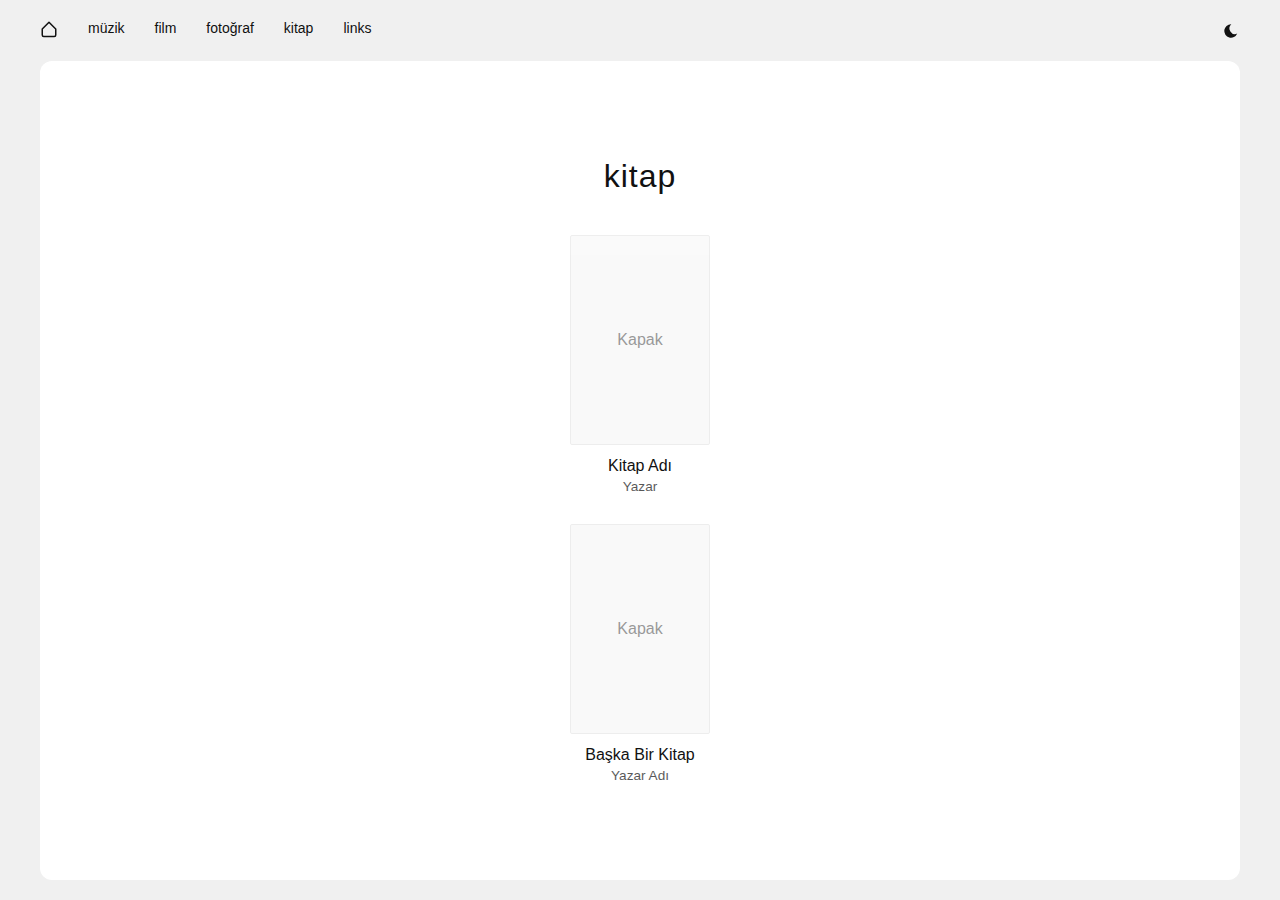
<file: books.html>
<!DOCTYPE html>
<html lang="tr" data-theme="dark">

<head>
    <meta charset="UTF-8">
    <meta name="viewport" content="width=device-width, initial-scale=1.0">
    <meta name="description" content="Kişisel kitap koleksiyonu ve okuma listesi">
    <meta name="keywords" content="kitap, okuma, kütüphane, öneri">
    <meta name="theme-color" content="#111111">

    <!-- Open Graph / Facebook -->
    <meta property="og:type" content="website">
    <meta property="og:url" content="https://filmph.github.io/books.html">
    <meta property="og:title" content="kitap - bookmarkss">
    <meta property="og:description" content="Kişisel kitap koleksiyonu ve okuma listesi">

    <!-- Twitter -->
    <meta property="twitter:card" content="summary_large_image">
    <meta property="twitter:url" content="https://filmph.github.io/books.html">
    <meta property="twitter:title" content="kitap - bookmarkss">
    <meta property="twitter:description" content="Kişisel kitap koleksiyonu ve okuma listesi">

    <title>kitap - bookmarkss</title>

    <link rel="stylesheet" href="assets/css/style.css">
</head>

<body>
    <nav role="navigation" aria-label="Ana navigasyon">
        <div class="nav-links">
            <a href="index.html" aria-label="Ana Sayfa" class="home-link">
                <svg xmlns="http://www.w3.org/2000/svg" width="18" height="18" viewBox="0 0 24 24" fill="none"
                    stroke="currentColor" stroke-width="2" stroke-linecap="round" stroke-linejoin="round">
                    <path d="M3 20v-8L12 3l9 9v8a2 2 0 0 1-2 2H5a2 2 0 0 1-2-2z"></path>
                </svg>
            </a>
            <a href="music.html">müzik</a>
            <a href="films.html">film</a>
            <a href="photo.html">fotoğraf</a>
            <a href="books.html" aria-current="page">kitap</a>
            <a href="links.html">links</a>
        </div>
        <button class="theme-toggle" aria-label="Karanlık modu aç/kapat">
            <svg viewBox="0 0 24 24">
                <path d="M12 3c.132 0 .263 0 .393 0a7.5 7.5 0 0 0 7.92 12.446a9 9 0 1 1 -8.313 -12.454z" />
            </svg>
        </button>
    </nav>

    <main>
        <div class="content visible">
            <div class="page-header">
                <h1>kitap</h1>
            </div>
            <div class="books-grid">
                <!-- Placeholder content -->
                <div class="book-item">
                    <div class="book-cover">
                        <span>Kapak</span>
                    </div>
                    <div class="book-info">
                        <h4 class="book-title">Kitap Adı</h4>
                        <p class="book-author">Yazar</p>
                    </div>
                </div>
                <div class="book-item">
                    <div class="book-cover">
                        <span>Kapak</span>
                    </div>
                    <div class="book-info">
                        <h4 class="book-title">Başka Bir Kitap</h4>
                        <p class="book-author">Yazar Adı</p>
                    </div>
                </div>
            </div>
        </div>
    </main>

    <script src="assets/js/script.js"></script>
</body>

</html>
</file>
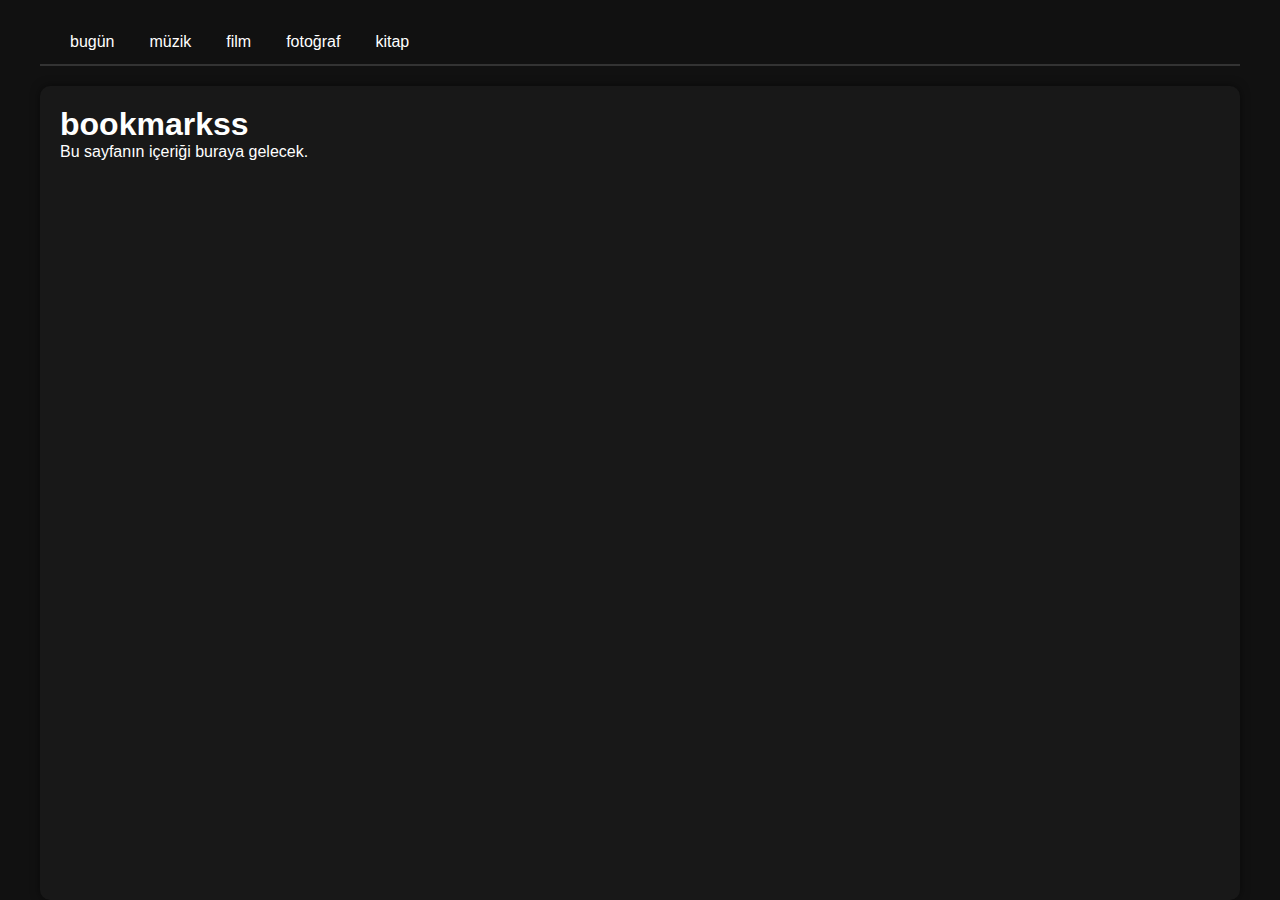
<file: film.html>
<!DOCTYPE html>
<html lang="tr">
<head>
    <meta charset="UTF-8">
    <meta name="viewport" content="width=device-width, initial-scale=1.0">
    <meta name="description" content="Kişisel müzik, film, fotoğraf, kitap ve link koleksiyonu">
    <meta name="keywords" content="bookmarks, müzik, film, fotoğraf, kitap, link">
    <meta name="theme-color" content="#111111">
    <meta name="apple-mobile-web-app-capable" content="yes">
    <meta name="mobile-web-app-capable" content="yes">
    <meta name="author" content="ri79">
    <meta name="robots" content="index, follow">
    
    <title>bookmarkss</title>
    
    <!-- Font Awesome CSS -->
    <link rel="stylesheet" href="https://cdnjs.cloudflare.com/ajax/libs/font-awesome/6.0.0/css/fontawesome.min.css">
    <link rel="stylesheet" href="https://cdnjs.cloudflare.com/ajax/libs/font-awesome/6.0.0/css/solid.min.css">
    
    <!-- PWA için gerekli dosyalar -->
    <link rel="manifest" href="/manifest.json">
    <link rel="icon" type="image/x-icon" href="/favicon.ico">
    <link rel="canonical" href="https://filmph.github.io" />
    <!-- Stil dosyası -->
    <link rel="stylesheet" href="/css/styles.css">
</head>
<body>
    <nav role="navigation" aria-label="Ana navigasyon">
        <div class="nav-links">
            <a href="/" aria-current="page">bugün</a>
            <a href="/muzik">müzik</a>
            <a href="/films">film</a>
            <a href="/fotograf">fotoğraf</a>
            <a href="/kitap">kitap</a>
        </div>
        <!-- Koyu mod açma/kapama butonu -->
        <button id="dark-mode-toggle" aria-label="Koyu Modu Aç/Kapat">
            <i class="fas fa-moon"></i>
        </button>
    </nav>

    <main class="homepage">
        <div class="loading">Yükleniyor...</div>
        <div class="content">
            <div id="homepage-text">
                Her gün <span id="changing-word"></span>
            </div>
        </div>
    </main>

    <script>
        // Service Worker kaydı
        if ('serviceWorker' in navigator) {
            window.addEventListener('load', () => {
                navigator.serviceWorker.register('/sw.js')
                    .then(registration => {
                        console.log('ServiceWorker başarıyla kaydedildi:', registration.scope);
                    })
                    .catch(error => {
                        console.error('ServiceWorker kayıt hatası:', error);
                    });
            });
        }

        // Ana uygulama kodu
        document.addEventListener('DOMContentLoaded', function() {
            const mainElement = document.querySelector('main');
            const contentDiv = document.querySelector('.content');
            const loadingDiv = document.querySelector('.loading');

            // İçeriği gösterme fonksiyonu
            const showContent = () => {
                requestAnimationFrame(() => {
                    loadingDiv.style.display = 'none';
                    contentDiv.classList.add('visible');
                });
            };

            // Sayfa yüklendiğinde içeriği göster
            if (document.readyState === 'complete') {
                showContent();
            } else {
                window.addEventListener('load', showContent);
            }

            if (window.location.pathname === '/' || window.location.pathname === '/index.html') {
                const words = [
                    {text: 'müzik', url: '/muzik'},
                    {text: 'film', url: '/film'},
                    {text: 'fotoğraf', url: '/fotograf'},
                    {text: 'kitap', url: '/kitap'}
                ];
                let currentIndex = 0;
                const changingWord = document.getElementById('changing-word');

                function updateWord() {
                    changingWord.innerHTML = `<a href="${words[currentIndex].url}">${words[currentIndex].text}</a>`;
                    currentIndex = (currentIndex + 1) % words.length;
                }

                updateWord(); // İlk kelimeyi göster
                setInterval(updateWord, 2000); // Periyodik güncelleme
            } else {
                mainElement.classList.remove('homepage');
                contentDiv.innerHTML = `
                    <h1>${document.title}</h1>
                    <p>Bu sayfanın içeriği buraya gelecek.</p>
                `;
            }

            // Koyu mod açma/kapama butonu
            const darkModeToggle = document.getElementById('dark-mode-toggle');
            darkModeToggle.addEventListener('click', () => {
                document.body.classList.toggle('dark-mode');
                // Koyu mod durumu yerel depolamaya kaydedilir
                localStorage.setItem('dark-mode', document.body.classList.contains('dark-mode'));
            });

            // Sayfa yüklendiğinde koyu mod durumunu kontrol et
            if (localStorage.getItem('dark-mode') === 'true') {
                document.body.classList.add('dark-mode');
            }
        });
    </script>
</body>
</html>
</file>
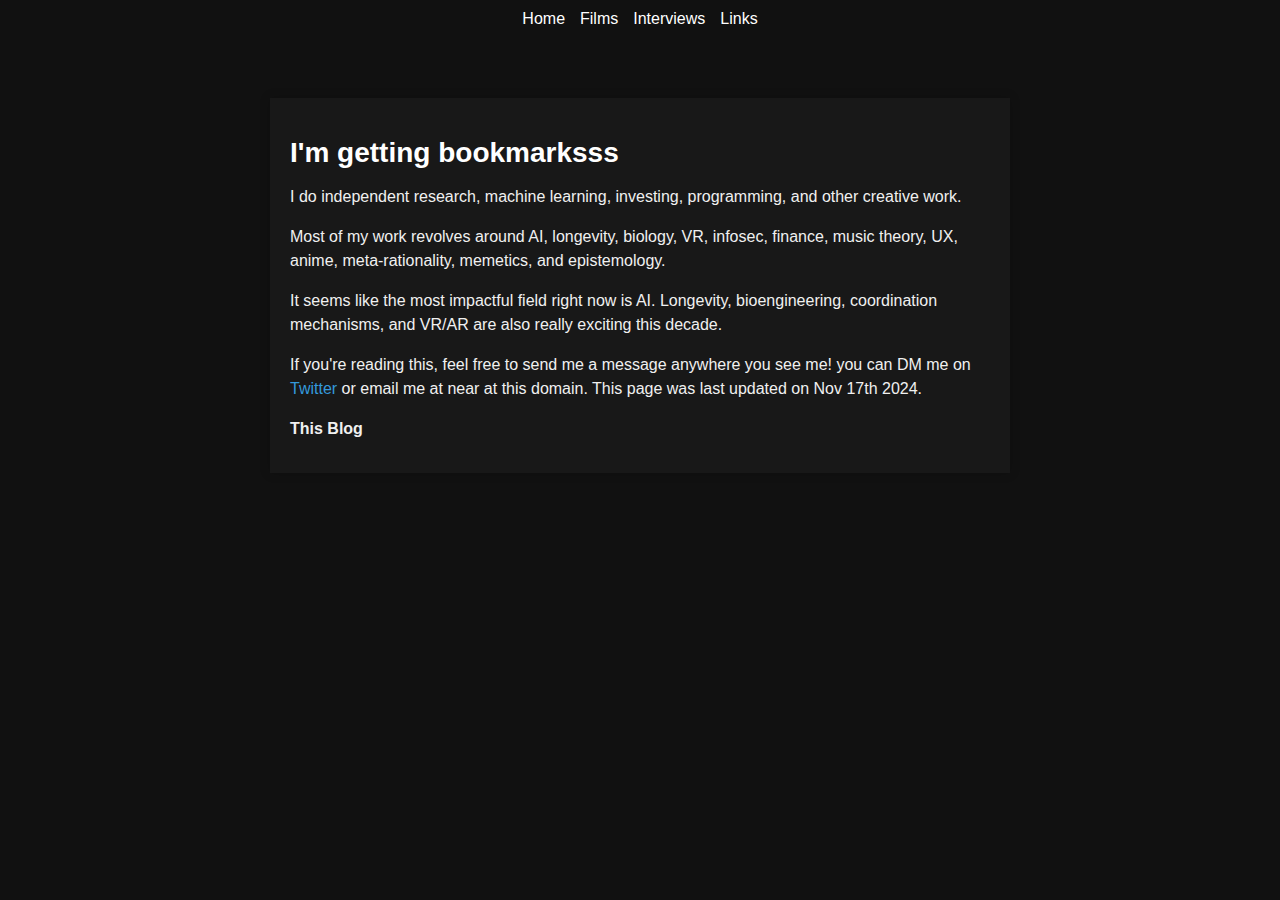
<file: interviews.html>
<!DOCTYPE html>
<html lang="en">
<head>
    <meta charset="UTF-8">
    <meta name="viewport" content="width=device-width, initial-scale=1.0">
    <title>near.blog</title>
    <style>
        body {
            background-color: #111111; /* Dark background */
            color: #ffffff; /* White text */
            font-family: -apple-system, BlinkMacSystemFont, 'Segoe UI', Roboto, Helvetica, Arial, sans-serif, 'Apple Color Emoji', 'Segoe UI Emoji', 'Segoe UI Symbol';
            margin: 0;
            padding: 0;
        }

        header {
            background-color: #111111; /* Dark header */
            padding: 10px 20px;
            display: flex;
            justify-content: center; /* Center the navigation links */
            align-items: center;
        }

        nav {
            display: flex;
            gap: 15px;
        }

        nav a {
            color: #ffffff;
            text-decoration: none;
            font-size: 16px; /* Increased font size */
        }

        nav a:hover {
            text-decoration: underline;
        }

        main {
            padding: 20px;
            max-width: 700px;
            margin: 60px auto; /* Adjusted top margin */
            background-color: #181818; /* Slightly lighter background for the content */
            box-shadow: 0 0 10px rgba(0, 0, 0, 0.2); /* Add a subtle shadow */
        }

        h1 {
            font-size: 28px;
            margin-bottom: 15px;
            font-weight: bold;
        }

        p {
            line-height: 1.5;
            margin-bottom: 12px;
            font-size: 16px;
            color: #f0f0f0;
        }

        a {
            color: #3498db; /* Link color */
            text-decoration: none;
        }

        a:hover {
            text-decoration: underline;
        }

        strong {
            font-weight: bold;
        }
    </style>
</head>
<body>
    <header>
        <nav>
            <a href="/index">Home</a>
            <a href="/films">Films</a>
            <a href="/interviews">Interviews</a>
            <a href="/links">Links</a>
        </nav>
    </header>
    <main>
        <h1> I'm getting bookmarksss</h1>
        <p>I do independent research, machine learning, investing, programming, and other creative work.</p>
        <p>Most of my work revolves around AI, longevity, biology, VR, infosec, finance, music theory, UX, anime, meta-rationality, memetics, and epistemology.</p>
        <p>It seems like the most impactful field right now is AI. Longevity, bioengineering, coordination mechanisms, and VR/AR are also really exciting this decade.</p>
        <p>If you're reading this, feel free to send me a message anywhere you see me! you can DM me on <a href="https://twitter.com">Twitter</a> or email me at near at this domain. This page was last updated on Nov 17th 2024.</p>
        <p><strong>This Blog</strong></p>
    </main>
</body>
</html>
</file>
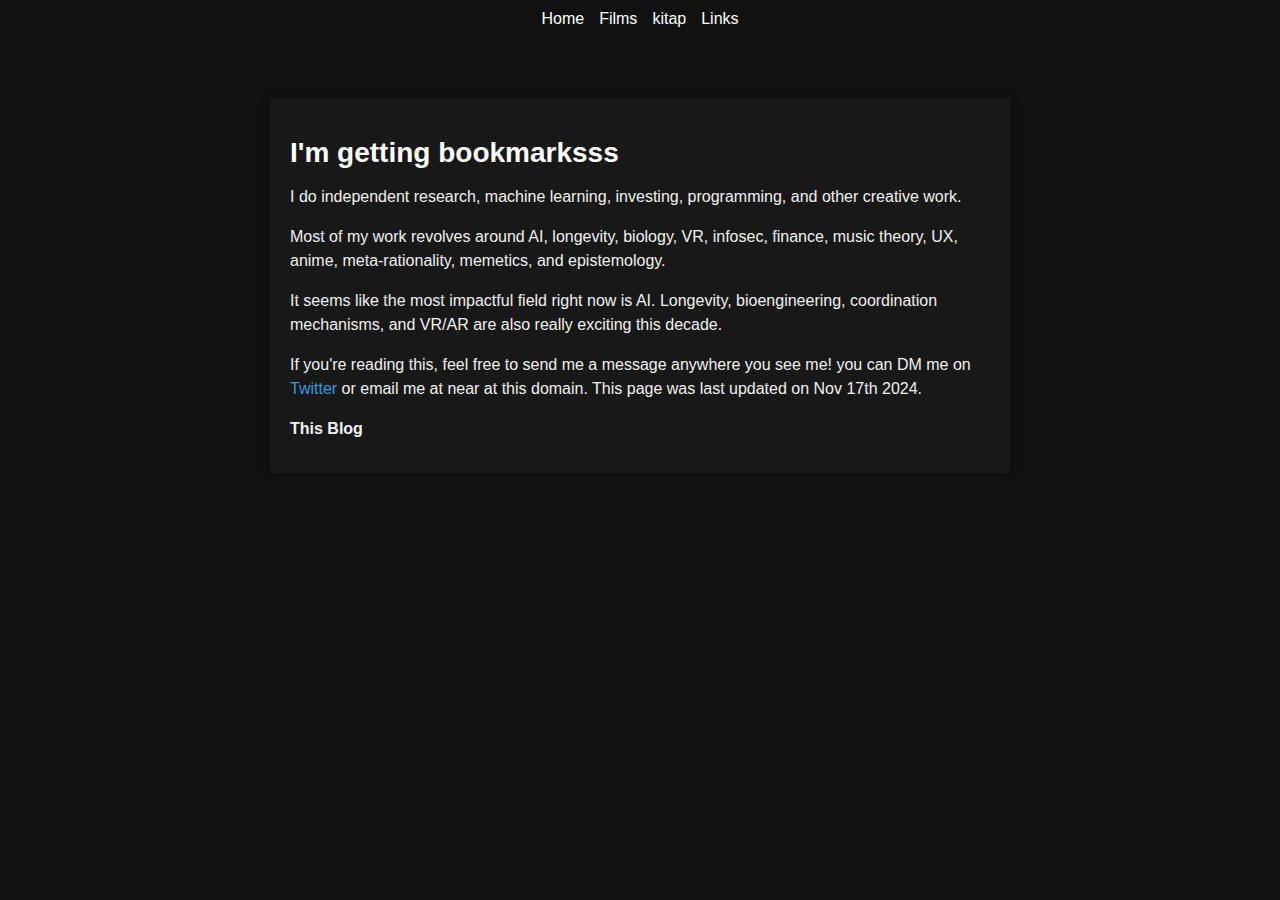
<file: kitap.html>
<!DOCTYPE html>
<html lang="en">
<head>
    <meta charset="UTF-8">
    <meta name="viewport" content="width=device-width, initial-scale=1.0">
    <title>near.blog</title>
    <style>
        body {
            background-color: #111111; /* Dark background */
            color: #ffffff; /* White text */
            font-family: -apple-system, BlinkMacSystemFont, 'Segoe UI', Roboto, Helvetica, Arial, sans-serif, 'Apple Color Emoji', 'Segoe UI Emoji', 'Segoe UI Symbol';
            margin: 0;
            padding: 0;
        }

        header {
            background-color: #111111; /* Dark header */
            padding: 10px 20px;
            display: flex;
            justify-content: center; /* Center the navigation links */
            align-items: center;
        }

        nav {
            display: flex;
            gap: 15px;
        }

        nav a {
            color: #ffffff;
            text-decoration: none;
            font-size: 16px; /* Increased font size */
        }

        nav a:hover {
            text-decoration: underline;
        }

        main {
            padding: 20px;
            max-width: 700px;
            margin: 60px auto; /* Adjusted top margin */
            background-color: #181818; /* Slightly lighter background for the content */
            box-shadow: 0 0 10px rgba(0, 0, 0, 0.2); /* Add a subtle shadow */
        }

        h1 {
            font-size: 28px;
            margin-bottom: 15px;
            font-weight: bold;
        }

        p {
            line-height: 1.5;
            margin-bottom: 12px;
            font-size: 16px;
            color: #f0f0f0;
        }

        a {
            color: #3498db; /* Link color */
            text-decoration: none;
        }

        a:hover {
            text-decoration: underline;
        }

        strong {
            font-weight: bold;
        }
    </style>
</head>
<body>
    <header>
        <nav>
            <a href="/index">Home</a>
            <a href="/films">Films</a>
            <a href="/kitap">kitap</a>
            <a href="/links">Links</a>
        </nav>
    </header>
    <main>
        <h1> I'm getting bookmarksss</h1>
        <p>I do independent research, machine learning, investing, programming, and other creative work.</p>
        <p>Most of my work revolves around AI, longevity, biology, VR, infosec, finance, music theory, UX, anime, meta-rationality, memetics, and epistemology.</p>
        <p>It seems like the most impactful field right now is AI. Longevity, bioengineering, coordination mechanisms, and VR/AR are also really exciting this decade.</p>
        <p>If you're reading this, feel free to send me a message anywhere you see me! you can DM me on <a href="https://twitter.com">Twitter</a> or email me at near at this domain. This page was last updated on Nov 17th 2024.</p>
        <p><strong>This Blog</strong></p>
    </main>
</body>
</html>
</file>
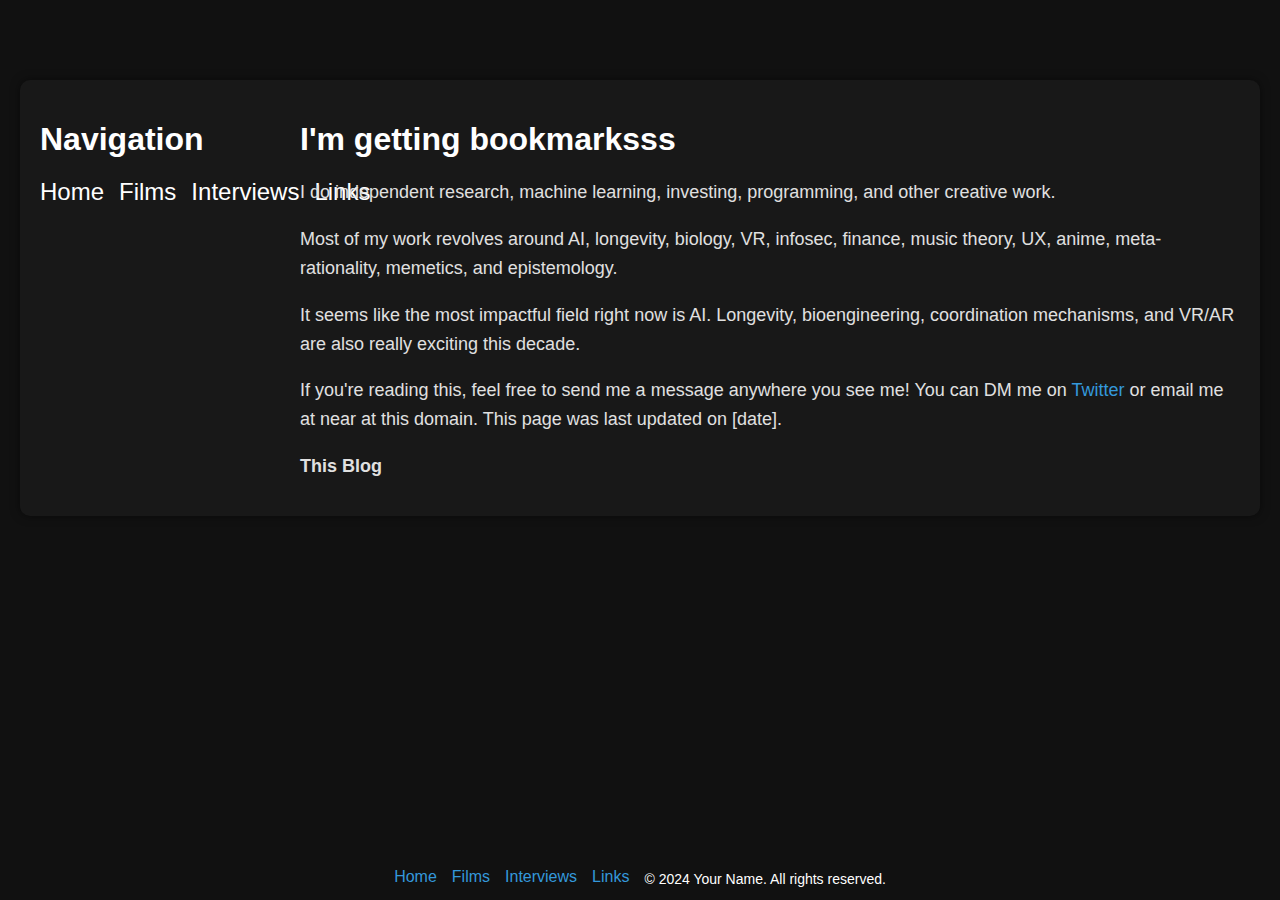
<file: links.html>
<!DOCTYPE html>
<html lang="en">
<head>
    <meta charset="UTF-8">
    <meta name="viewport" content="width=device-width, initial-scale=1.0">
    <title>bookmarkss</title>
    <style>
        body {
            background-color: #111111; /* Dark background */
            color: #ffffff; /* White text */
            font-family: -apple-system, BlinkMacSystemFont, 'Segoe UI', Roboto, Helvetica, Arial, sans-serif, 'Apple Color Emoji', 'Segoe UI Emoji', 'Segoe UI Symbol';
            margin: 0;
            padding: 0;
        }

        header {
            background-color: #111111; /* Dark header */
            padding: 10px 20px;
            display: none; /* Hide the header */
        }

        nav {
            display: flex;
            gap: 15px;
        }

        nav a {
            color: #ffffff;
            text-decoration: none;
            font-size: 24px; /* Increased font size */
        }

        nav a:hover {
            text-decoration: underline;
        }

        main {
            display: flex;
            padding: 20px;
            max-width: 1200px;
            margin: 80px auto; /* Adjusted top margin */
            background-color: #181818; /* Slightly lighter background for the content */
            box-shadow: 0 0 10px rgba(0, 0, 0, 0.5); /* Add a more prominent shadow */
            border-radius: 10px; /* Rounded corners */
        }

        .sidebar {
            width: 20%;
            padding-right: 20px;
        }

        .content {
            width: 80%;
        }

        h1 {
            font-size: 32px;
            margin-bottom: 20px;
            font-weight: bold;
        }

        p {
            line-height: 1.6;
            margin-bottom: 15px;
            font-size: 18px;
            color: #e0e0e0;
        }

        a {
            color: #3498db; /* Link color */
            text-decoration: none;
        }

        a:hover {
            text-decoration: underline;
        }

        strong {
            font-weight: bold;
        }

        footer {
            background-color: #111111;
            text-align: center;
            padding: 10px 0;
            position: fixed;
            width: 100%;
            bottom: 0;
            display: flex;
            justify-content: center;
            gap: 15px;
        }

        footer p {
            margin: 0;
            color: #ffffff;
            font-size: 14px;
        }
    </style>
</head>
<body>
    <main>
        <div class="sidebar">
            <h1>Navigation</h1>
            <nav>
                <a href="/index">Home</a>
                <a href="/films">Films</a>
                <a href="/interviews">Interviews</a>
                <a href="/links">Links</a>
            </nav>
        </div>
        <div class="content">
            <h1>I'm getting bookmarksss</h1>
            <p>I do independent research, machine learning, investing, programming, and other creative work.</p>
            <p>Most of my work revolves around AI, longevity, biology, VR, infosec, finance, music theory, UX, anime, meta-rationality, memetics, and epistemology.</p>
            <p>It seems like the most impactful field right now is AI. Longevity, bioengineering, coordination mechanisms, and VR/AR are also really exciting this decade.</p>
            <p>If you're reading this, feel free to send me a message anywhere you see me! You can DM me on <a href="https://twitter.com">Twitter</a> or email me at near at this domain. This page was last updated on [date].</p>
            <p><strong>This Blog</strong></p>
        </div>
    </main>
    <footer>
        <a href="/index">Home</a>
        <a href="/films">Films</a>
        <a href="/interviews">Interviews</a>
        <a href="/links">Links</a>
        <p>&copy; 2024 Your Name. All rights reserved.</p>
    </footer>
</body>
</html>
</file>
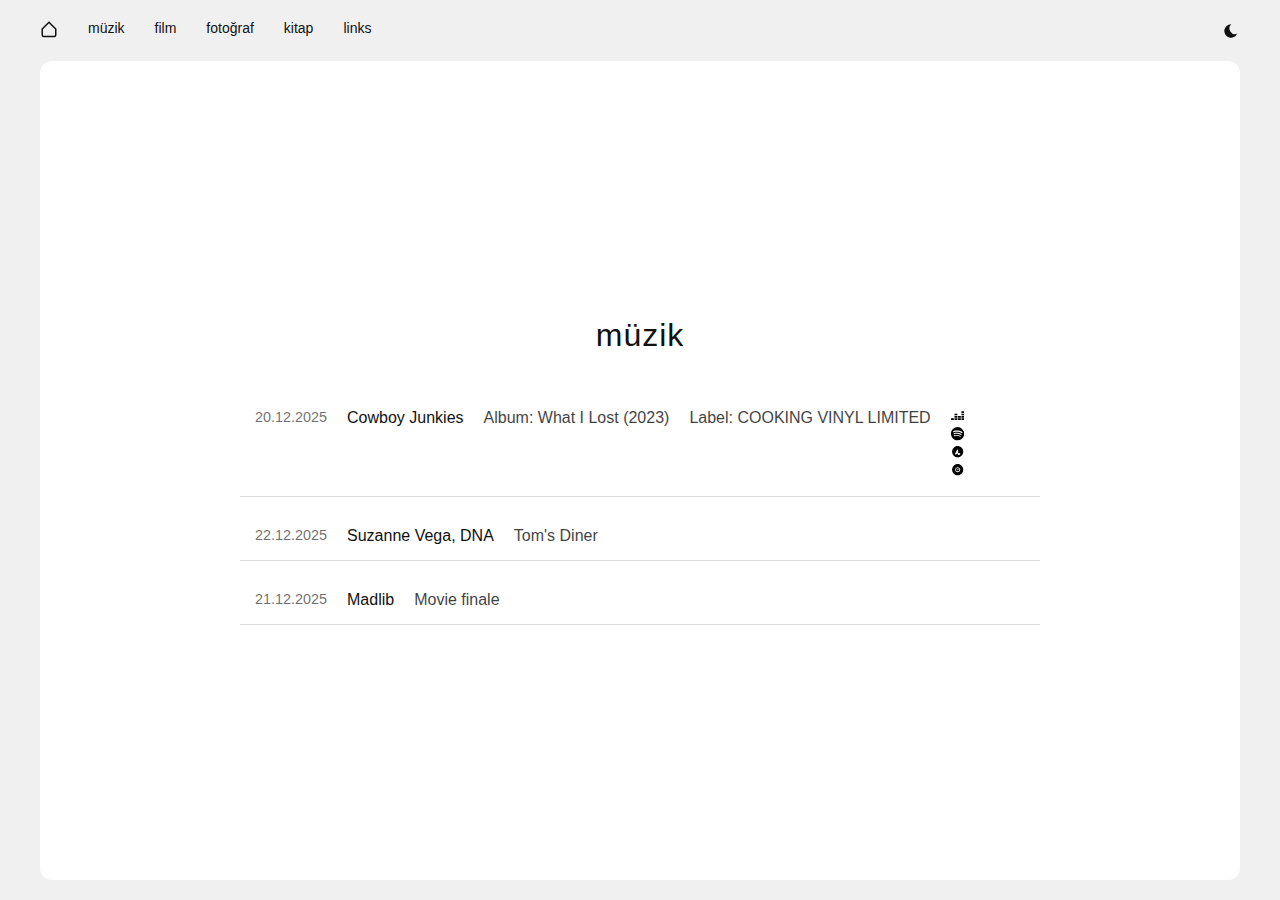
<file: music.html>
<!DOCTYPE html>
<html lang="tr" data-theme="dark">

<head>
    <meta charset="UTF-8">
    <meta name="viewport" content="width=device-width, initial-scale=1.0">
    <meta name="description" content="Kişisel müzik koleksiyonu">
    <meta name="keywords" content="müzik, playlist, albüm, öneri">
    <meta name="theme-color" content="#111111">

    <!-- Open Graph / Facebook -->
    <meta property="og:type" content="website">
    <meta property="og:url" content="https://filmph.github.io/music.html">
    <meta property="og:title" content="müzik - bookmarkss">
    <meta property="og:description" content="Kişisel müzik koleksiyonu">

    <!-- Twitter -->
    <meta property="twitter:card" content="summary_large_image">
    <meta property="twitter:url" content="https://filmph.github.io/music.html">
    <meta property="twitter:title" content="müzik - bookmarkss">
    <meta property="twitter:description" content="Kişisel müzik koleksiyonu">

    <title>müzik - bookmarkss</title>

    <link rel="stylesheet" href="assets/css/style.css">
</head>

<body>
    <nav role="navigation" aria-label="Ana navigasyon">
        <div class="nav-links">
            <a href="index.html" aria-label="Ana Sayfa" class="home-link">
                <svg xmlns="http://www.w3.org/2000/svg" width="18" height="18" viewBox="0 0 24 24" fill="none"
                    stroke="currentColor" stroke-width="2" stroke-linecap="round" stroke-linejoin="round">
                    <path d="M3 20v-8L12 3l9 9v8a2 2 0 0 1-2 2H5a2 2 0 0 1-2-2z"></path>
                </svg>
            </a>
            <a href="music.html" aria-current="page">müzik</a>
            <a href="films.html">film</a>
            <a href="photo.html">fotoğraf</a>
            <a href="books.html">kitap</a>
            <a href="links.html">links</a>
        </div>
        <button class="theme-toggle" aria-label="Karanlık modu aç/kapat">
            <svg viewBox="0 0 24 24">
                <path d="M12 3c.132 0 .263 0 .393 0a7.5 7.5 0 0 0 7.92 12.446a9 9 0 1 1 -8.313 -12.454z" />
            </svg>
        </button>
    </nav>

    <main>
        <div class="content visible">
            <div class="page-header">
                <h1>müzik</h1>
            </div>
            <div class="collection-list">
                <div class="collection-item">
                    <span class="date">20.12.2025</span>
                    <span class="main-info">Cowboy Junkies</span>
                    <span class="sub-info">Album: What I Lost (2023)</span>
                    <span class="sub-info">Label: COOKING VINYL LIMITED</span>
                    <div class="links">
                        <a href="https://www.deezer.com/search/Cowboy%20Junkies%20What%20I%20Lost" target="_blank"
                            aria-label="Deezer">
                            <svg viewBox="0 0 24 24" xmlns="http://www.w3.org/2000/svg">
                                <path
                                    d="M18.81 4.16v3.03H24V4.16h-5.19zM6.27 8.38v3.027h5.189V8.38h-5.19zm12.54 0v3.027H24V8.38h-5.19zM6.27 12.594v3.027h5.189v-3.027h-5.19zm6.271 0v3.027h5.19v-3.027h-5.19zm6.27 0v3.027H24v-3.027h-5.19zM0 16.81v3.029h5.19v-3.03H0zm6.27 0v3.029h5.189v-3.029h-5.189zm6.271 0v3.029h5.19v-3.029h-5.19zm6.27 0v3.029H24v-3.029h-5.19z" />
                            </svg>
                        </a>
                        <a href="https://open.spotify.com/search/Cowboy%20Junkies%20What%20I%20Lost" target="_blank"
                            aria-label="Spotify">
                            <svg viewBox="0 0 24 24" xmlns="http://www.w3.org/2000/svg">
                                <path
                                    d="M12 0C5.4 0 0 5.4 0 12s5.4 12 12 12 12-5.4 12-12S16.6 0 12 0zm5.521 17.34c-.24.359-.66.48-1.021.24-2.82-1.74-6.36-2.101-10.561-1.141-.418.122-.779-.179-.899-.539-.12-.421.18-.78.54-.9 4.56-1.021 8.52-.6 11.64 1.32.42.18.479.659.301 1.02zm1.44-3.3c-.301.42-.841.6-1.262.3-3.239-1.98-8.159-2.58-11.939-1.38-.479.12-1.02-.12-1.14-.6-.12-.48.12-1.021.6-1.141C9.6 9.9 15 10.561 18.72 12.84c.361.181.54.78.241 1.2zm.12-3.36C15.24 8.4 8.82 8.16 5.16 9.301c-.6.179-1.2-.181-1.38-.721-.18-.601.18-1.2.72-1.381 4.26-1.26 11.28-1.02 15.721 1.621.539.3.719 1.02.419 1.56-.299.421-1.02.599-1.559.3z" />
                            </svg>
                        </a>
                        <a href="https://music.apple.com/us/album/what-i-lost/1677322997?i=1677323000" target="_blank"
                            aria-label="Apple Music">
                            <svg viewBox="0 0 24 24" xmlns="http://www.w3.org/2000/svg">
                                <path
                                    d="M12 2C6.48 2 2 6.48 2 12s4.48 10 10 10 10-4.48 10-10S17.52 2 12 2zm3.89 15.54c-.58.33-1.05.47-1.57.47-1.35 0-2.39-1.04-2.39-2.39 0-.08.01-.16.03-.23l.11-.53L8.9 16.99c-.11.04-.23.06-.35.06-.61 0-1.1-.49-1.1-1.1 0-.17.04-.33.11-.48l3.15-6.66c.16-.34.5-.56.88-.56.23 0 .44.08.62.21l.12.09c.31.23.51.6.51 1.01v4.86c.35-.12.7-.18 1.06-.18 1.01 0 1.94.41 2.61 1.07.13.13.2.3.2.49 0 .39-.31.7-.7.7-.16 0-.31-.05-.43-.13z" />
                            </svg>
                        </a>
                        <a href="https://music.youtube.com/search?q=Cowboy+Junkies+What+I+Lost" target="_blank"
                            aria-label="YouTube Music">
                            <svg viewBox="0 0 24 24" xmlns="http://www.w3.org/2000/svg">
                                <path
                                    d="M12 2C6.48 2 2 6.48 2 12s4.48 10 10 10 10-4.48 10-10S17.52 2 12 2zm0 14.5c-2.49 0-4.5-2.01-4.5-4.5S9.51 7.5 12 7.5s4.5 2.01 4.5 4.5-2.01 4.5-4.5 4.5zm0-7.5c-1.66 0-3 1.34-3 3s1.34 3 3 3 3-1.34 3-3-1.34-3-3-3zm-.5 4.5v-3l2.5 1.5-2.5 1.5z" />
                            </svg>
                        </a>
                    </div>
                </div>
                <!-- Placeholder content -->
                <div class="collection-item">
                    <span class="date">22.12.2025</span>
                    <span class="main-info">Suzanne Vega, DNA </span>
                    <span class="sub-info">Tom's Diner</span>
                </div>
                <div class="collection-item">
                    <span class="date">21.12.2025</span>
                    <span class="main-info">Madlib</span>
                    <span class="sub-info">Movie finale</span>
                </div>
            </div>
        </div>
    </main>

    <script src="assets/js/script.js"></script>
</body>

</html>
</file>
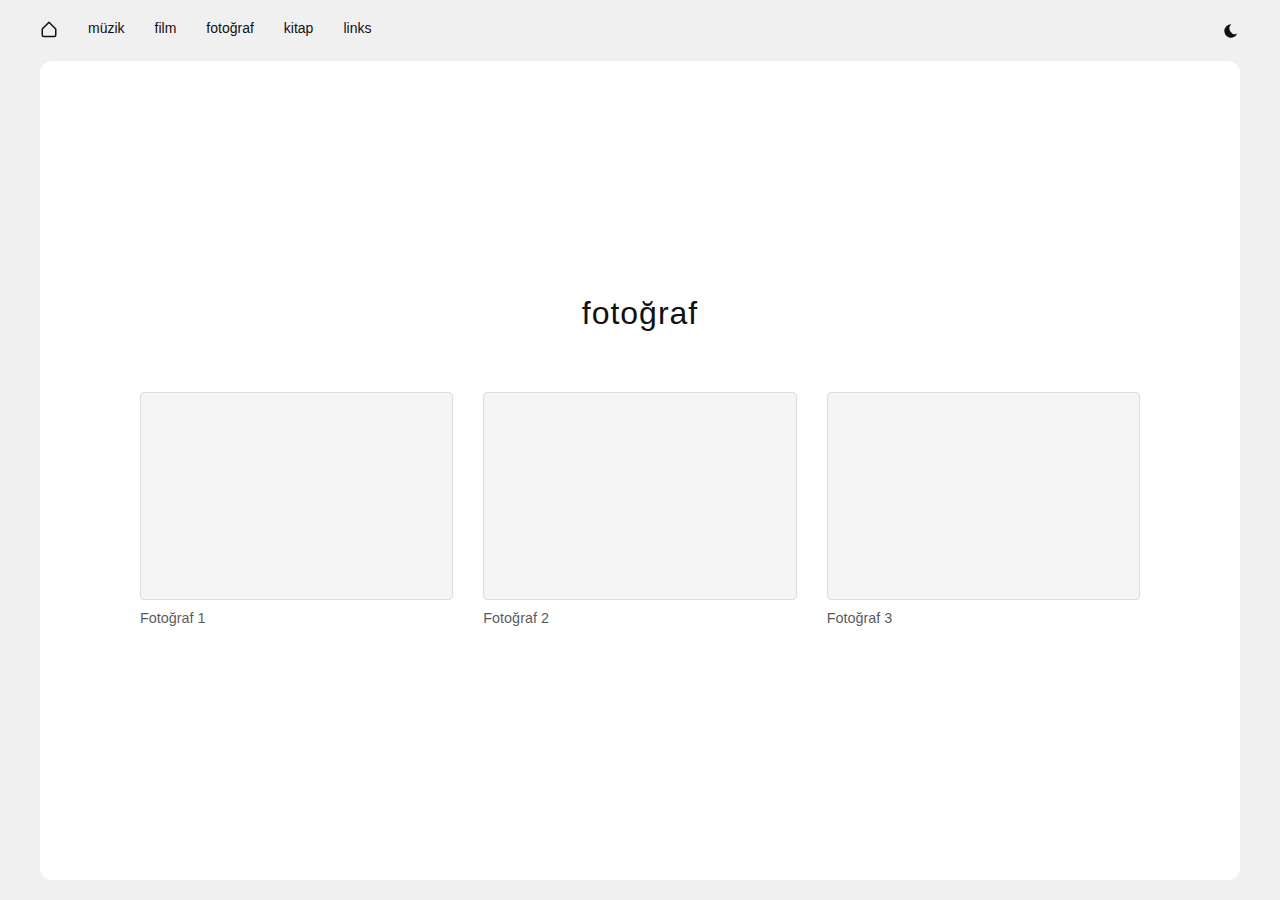
<file: photo.html>
<!DOCTYPE html>
<html lang="tr" data-theme="dark">

<head>
    <meta charset="UTF-8">
    <meta name="viewport" content="width=device-width, initial-scale=1.0">
    <meta name="description" content="Kişisel fotoğraf koleksiyonu">
    <meta name="keywords" content="fotoğraf, galeri, portfolio, analog">
    <meta name="theme-color" content="#111111">

    <!-- Open Graph / Facebook -->
    <meta property="og:type" content="website">
    <meta property="og:url" content="https://filmph.github.io/photo.html">
    <meta property="og:title" content="fotoğraf - bookmarkss">
    <meta property="og:description" content="Kişisel fotoğraf koleksiyonu">

    <!-- Twitter -->
    <meta property="twitter:card" content="summary_large_image">
    <meta property="twitter:url" content="https://filmph.github.io/photo.html">
    <meta property="twitter:title" content="fotoğraf - bookmarkss">
    <meta property="twitter:description" content="Kişisel fotoğraf koleksiyonu">

    <title>fotoğraf - bookmarkss</title>

    <link rel="stylesheet" href="assets/css/style.css">
</head>

<body>
    <nav role="navigation" aria-label="Ana navigasyon">
        <div class="nav-links">
            <a href="index.html" aria-label="Ana Sayfa" class="home-link">
                <svg xmlns="http://www.w3.org/2000/svg" width="18" height="18" viewBox="0 0 24 24" fill="none"
                    stroke="currentColor" stroke-width="2" stroke-linecap="round" stroke-linejoin="round">
                    <path d="M3 20v-8L12 3l9 9v8a2 2 0 0 1-2 2H5a2 2 0 0 1-2-2z"></path>
                </svg>
            </a>
            <a href="music.html">müzik</a>
            <a href="films.html">film</a>
            <a href="photo.html" aria-current="page">fotoğraf</a>
            <a href="books.html">kitap</a>
            <a href="links.html">links</a>
        </div>
        <button class="theme-toggle" aria-label="Karanlık modu aç/kapat">
            <svg viewBox="0 0 24 24">
                <path d="M12 3c.132 0 .263 0 .393 0a7.5 7.5 0 0 0 7.92 12.446a9 9 0 1 1 -8.313 -12.454z" />
            </svg>
        </button>
    </nav>

    <main>
        <div class="content visible">
            <div class="page-header">
                <h1>fotoğraf</h1>
            </div>
            <div class="photo-grid">
                <!-- Placeholder content -->
                <div class="photo-item">
                    <div class="photo-placeholder"></div>
                    <span class="caption">Fotoğraf 1</span>
                </div>
                <div class="photo-item">
                    <div class="photo-placeholder"></div>
                    <span class="caption">Fotoğraf 2</span>
                </div>
                <div class="photo-item">
                    <div class="photo-placeholder"></div>
                    <span class="caption">Fotoğraf 3</span>
                </div>
            </div>
        </div>
    </main>

    <script src="assets/js/script.js"></script>
</body>

</html>
</file>
<file: assets/css/style.css>
:root {
    --background-color: #050505;
    --card-bg: #111111;
    --text-color: #ffffff;
    --border-color: #333;
    --nav-hover-bg: transparent;
    --text-secondary: #cccccc;
}

[data-theme="light"] {
    --background-color: #f0f0f0;
    --card-bg: #ffffff;
    --text-color: #111111;
    --border-color: #ddd;
    --nav-hover-bg: #f5f5f5;
    --text-secondary: #333;
}

* {
    margin: 0;
    padding: 0;
    box-sizing: border-box;
}

body {
    background-color: var(--background-color);
    color: var(--text-color);
    font-family: -apple-system, BlinkMacSystemFont, 'Segoe UI', Roboto, Arial, sans-serif;
    min-height: 100vh;
    display: flex;
    flex-direction: column;
    align-items: center;
    transition: background-color 0.3s ease, color 0.3s ease;
    padding: 0 20px 20px 20px;
}

nav {
    display: flex;
    padding: 20px 0;
    width: 100%;
    max-width: 1200px;
    justify-content: space-between;
    align-items: center;
    transition: border-color 0.3s ease;
}

.nav-links {
    display: flex;
    gap: 30px;
}

nav a {
    color: var(--text-color);
    text-decoration: none;
    font-size: 14px;
    text-transform: lowercase;
    transition: opacity 0.3s ease, color 0.3s ease;
    font-weight: 500;
}

nav a:hover {
    opacity: 0.7;
}

.theme-toggle {
    cursor: pointer;
    background: none;
    border: none;
    color: var(--text-color);
    padding: 0;
    display: flex;
    align-items: center;
    transition: color 0.3s ease;
}

.theme-toggle svg {
    width: 18px;
    height: 18px;
    fill: currentColor;
}

main {
    display: flex;
    flex-direction: column;
    width: 100%;
    max-width: 1200px;
    margin: 0 auto;
    flex-grow: 1;
    align-items: center;
    justify-content: center;
    background-color: var(--card-bg);
    border-radius: 12px;
    padding: 40px;
    position: relative;
    overflow: hidden;
}

#homepage-text {
    font-size: 4em;
    white-space: nowrap;
    font-weight: 400;
    letter-spacing: -1px;
}

#changing-word {
    color: var(--text-color);
    display: inline-block;
    transition: opacity 0.3s ease;
}

#changing-word.fade {
    opacity: 0;
}

.content {
    opacity: 0;
    transition: opacity 0.5s ease-in;
    width: 100%;
    display: flex;
    flex-direction: column;
    align-items: center;
}

.content.visible {
    opacity: 1;
}

.loading {
    position: absolute;
    top: 50%;
    left: 50%;
    transform: translate(-50%, -50%);
    font-size: 1.2em;
    color: var(--text-secondary);
}

@media (max-width: 768px) {
    body {
        padding: 0 10px 10px 10px;
    }

    #homepage-text {
        font-size: 2.5em;
    }

    nav {
        padding: 15px 5px;
    }

    .nav-links {
        gap: 20px;
    }

    main {
        padding: 20px;
    }
}

/* Homepage Sections */
.homepage-sections {
    width: 100%;
    max-width: 900px;
    margin-top: 80px;
    display: flex;
    flex-direction: column;
    gap: 60px;
}

.homepage-section {
    width: 100%;
}

.section-header {
    font-size: 1.5em;
    font-weight: 400;
    margin-bottom: 25px;
    border-bottom: 1px solid var(--border-color);
    padding-bottom: 15px;
}

.section-header a {
    color: var(--text-color);
    text-decoration: none;
    transition: opacity 0.3s ease;
}

.section-header a:hover {
    opacity: 0.7;
}

.about-text {
    line-height: 1.6;
    opacity: 0.9;
}

.about-text p {
    margin-bottom: 15px;
}

@media (max-width: 768px) {
    .homepage-sections {
        margin-top: 60px;
        gap: 40px;
    }

    .section-header {
        font-size: 1.3em;
        margin-bottom: 20px;
    }
}

/* Page Content Styles */
.page-header {
    margin-bottom: 40px;
    text-align: center;
}

.page-header h1 {
    font-weight: 400;
    font-size: 2em;
    letter-spacing: 1px;
}

.collection-list {
    width: 100%;
    max-width: 800px;
    display: flex;
    flex-direction: column;
    gap: 15px;
}

.collection-item {
    display: flex;
    gap: 20px;
    padding: 15px;
    border-bottom: 1px solid var(--border-color);
    transition: background-color 0.2s ease;
}

.collection-item:hover {
    background-color: var(--nav-hover-bg);
}

.collection-item .date {
    opacity: 0.6;
    font-size: 0.9em;
    min-width: 50px;
}

.collection-item .main-info {
    font-weight: 500;
}

.collection-item .sub-info {
    opacity: 0.8;
}

/* Photo Grid Styles */
.photo-grid {
    width: 100%;
    max-width: 1000px;
    display: grid;
    grid-template-columns: repeat(auto-fill, minmax(250px, 1fr));
    gap: 30px;
    padding: 20px 0;
}

.photo-item {
    display: flex;
    flex-direction: column;
    gap: 10px;
}

.photo-placeholder {
    width: 100%;
    aspect-ratio: 3/2;
    background-color: var(--nav-hover-bg);
    border: 1px solid var(--border-color);
    border-radius: 4px;
    transition: opacity 0.3s ease;
}

.photo-item:hover .photo-placeholder {
    opacity: 0.8;
}

.photo-item .caption {
    font-size: 0.9em;
    opacity: 0.7;
}

/* Today Page Styles */
.today-container {
    width: 100%;
    max-width: 800px;
    display: flex;
    flex-direction: column;
    gap: 60px;
    padding-bottom: 60px;
}

.today-section {
    display: flex;
    flex-direction: column;
    gap: 20px;
}

.section-title {
    font-size: 1.2em;
    font-weight: 400;
    opacity: 0.8;
    border-bottom: 1px solid var(--border-color);
    padding-bottom: 10px;
    margin-bottom: 10px;
}

/* Media Card (Song & Film) */
.media-card {
    display: flex;
    gap: 25px;
    align-items: flex-start;
}

.media-image {
    width: 150px;
    height: 150px;
    flex-shrink: 0;
    background-color: var(--nav-hover-bg);
    border: 1px solid var(--border-color);
    display: flex;
    align-items: center;
    justify-content: center;
    color: var(--text-secondary);
    font-size: 0.8em;
    opacity: 0.5;
    border-radius: 4px;
    overflow: hidden;
}

.media-image img {
    width: 100%;
    height: 100%;
    object-fit: cover;
}

.media-info {
    display: flex;
    flex-direction: column;
    gap: 8px;
    padding-top: 5px;
}

.media-title {
    font-size: 1.4em;
    font-weight: 500;
}

.media-artist,
.media-meta {
    font-size: 1em;
    opacity: 0.8;
}

.media-note {
    margin-top: 10px;
    font-size: 0.95em;
    opacity: 0.7;
    line-height: 1.5;
    font-style: italic;
}

/* Photo of the Day */
.photo-card {
    display: flex;
    flex-direction: column;
    gap: 15px;
}

.photo-frame {
    width: 100%;
    aspect-ratio: 16/9;
    background-color: var(--nav-hover-bg);
    border: 1px solid var(--border-color);
    display: flex;
    align-items: center;
    justify-content: center;
    color: var(--text-secondary);
    opacity: 0.5;
    border-radius: 4px;
    overflow: hidden;
}

.photo-frame img {
    width: 100%;
    height: 100%;
    object-fit: cover;
}

.photo-caption {
    font-size: 0.95em;
    opacity: 0.7;
    text-align: center;
}

/* Books Grid */
.books-grid {
    display: grid;
    grid-template-columns: repeat(auto-fill, minmax(140px, 1fr));
    gap: 30px;
}

.book-item {
    display: flex;
    flex-direction: column;
    gap: 12px;
}

.book-cover {
    width: 100%;
    aspect-ratio: 2/3;
    background-color: var(--nav-hover-bg);
    border: 1px solid var(--border-color);
    display: flex;
    align-items: center;
    justify-content: center;
    color: var(--text-secondary);
    opacity: 0.5;
    border-radius: 2px;
    overflow: hidden;
}

.book-cover img {
    width: 100%;
    height: 100%;
    object-fit: cover;
}

.book-info {
    text-align: center;
}

.book-title {
    font-size: 1em;
    font-weight: 500;
    margin-bottom: 4px;
}

.book-author {
    font-size: 0.85em;
    opacity: 0.7;
}

@media (max-width: 600px) {
    .media-card {
        flex-direction: column;
        gap: 15px;
    }

    .media-image {
        width: 100%;
        height: auto;
        aspect-ratio: 1;
        max-width: 200px;
    }
}

/* Film Collection */
.film-collection {
    width: 100%;
    max-width: 1200px;
    display: grid;
    grid-template-columns: repeat(auto-fill, minmax(220px, 1fr));
    gap: 40px;
    padding: 20px 0;
}

.film-card {
    background-color: var(--card-bg);
    border-radius: 8px;
    overflow: hidden;
    transition: transform 0.2s ease, box-shadow 0.2s ease;
    display: flex;
    flex-direction: column;
}

.film-card:hover {
    transform: translateY(-5px);
    box-shadow: 0 10px 20px rgba(0, 0, 0, 0.2);
}

.poster-wrap {
    position: relative;
    width: 100%;
    aspect-ratio: 2/3;
    background-color: var(--nav-hover-bg);
}

.poster {
    width: 100%;
    height: 100%;
    object-fit: cover;
}

.add-btn {
    position: absolute;
    top: 8px;
    right: 8px;
    background-color: rgba(0, 0, 0, 0.7);
    color: white;
    border: none;
    border-radius: 50%;
    width: 30px;
    height: 30px;
    font-size: 20px;
    cursor: pointer;
    display: flex;
    align-items: center;
    justify-content: center;
    opacity: 0;
    transition: opacity 0.2s ease;
}

.film-card:hover .add-btn {
    opacity: 1;
}

.rank-badge {
    position: absolute;
    bottom: -1px;
    left: -1px;
    background-color: #e50914;
    color: white;
    padding: 4px 8px;
    font-size: 0.9em;
    font-weight: bold;
    border-top-right-radius: 4px;
}

.film-info {
    padding: 15px;
    display: flex;
    flex-direction: column;
    flex-grow: 1;
}

.film-title {
    font-size: 1.1em;
    font-weight: 600;
    margin-bottom: 8px;
    line-height: 1.3;
}

.meta-row,
.rating-row,
.actions-row {
    display: flex;
    align-items: center;
    gap: 8px;
    font-size: 0.85em;
    color: var(--text-secondary);
    margin-bottom: 8px;
}

.dot {
    opacity: 0.5;
}

.rating-row .star {
    color: #f5c518;
    font-size: 1.2em;
}

.rate-link {
    color: var(--text-secondary);
    text-decoration: none;
    margin-left: auto;
    opacity: 0.7;
    transition: opacity 0.2s ease;
}

.rate-link:hover {
    opacity: 1;
}

.actions-row {
    margin-top: auto;
    padding-top: 10px;
    border-top: 1px solid var(--border-color);
}

.mark-watched {
    color: var(--text-secondary);
    text-decoration: none;
    transition: color 0.2s ease;
}

.mark-watched:hover {
    color: var(--text-color);
}

.description {
    font-size: 0.9em;
    line-height: 1.5;
    color: var(--text-secondary);
    margin-top: 10px;
    display: -webkit-box;
    -webkit-line-clamp: 3;
    -webkit-box-orient: vertical;
    overflow: hidden;
    text-overflow: ellipsis;
}
</file>
<file: css/styles.css>
:root {
    --background-color: #111111;
    --text-color: #ffffff;
    --secondary-bg: #181818;
    --accent-color: #3498db;
    --border-color: #333;
    --nav-hover-bg: #333;
    --text-secondary: #aaa;
    --highlight-color: #f0f0f0; /* Daha belirgin beyaz */
    --underline-color: #000000; /* Siyah */
}

* {
    margin: 0;
    padding: 0;
    box-sizing: border-box;
}

body {
    background-color: var(--background-color);
    color: var(--text-color);
    font-family: -apple-system, BlinkMacSystemFont, 'Segoe UI', Roboto, Arial, sans-serif;
    min-height: 100vh;
    display: flex;
    flex-direction: column;
    align-items: center;
}

body.dark-mode {
    --background-color: #ffffff;
    --text-color: #000000;
    --secondary-bg: #f5f5f5;
    --accent-color: #2980b9;
    --border-color: #dddddd;
    --nav-hover-bg: #eeeeee;
    --text-secondary: #666666;
    --highlight-color: #000000; /* Siyah */
    --underline-color: #ffffff; /* Beyaz */
}

nav {
    display: flex;
    justify-content: space-between;
    align-items: center;
    padding: 8px 20px;
    margin: 20px 0;
    border-bottom: 2px solid var(--border-color);
    width: 100%;
    max-width: 1200px;
}

nav .nav-links {
    display: flex;
    gap: 15px;
}

nav a {
    color: var(--text-color);
    text-decoration: none;
    font-size: 16px;
    text-transform: lowercase;
    transition: all 0.3s ease;
    padding: 5px 10px;
    border-radius: 5px 5px 0 0;
}

nav a:hover {
    background-color: var(--nav-hover-bg);
    text-decoration: none;
}

nav a i {
    font-size: 16px;
    color: var(--text-color);
    transition: color 0.3s ease;
}

nav a:hover i {
    color: var(--accent-color);
}

nav button {
    background: none;
    border: none;
    cursor: pointer;
    color: var(--text-color);
    font-size: 16px;
    transition: color 0.3s ease;
}

nav button:hover {
    color: var(--accent-color);
}

main {
    display: flex;
    flex-direction: column;
    padding: 20px;
    width: 100%;
    max-width: 1200px;
    margin: 0 auto;
    background-color: var(--secondary-bg);
    border-radius: 10px;
    box-shadow: 0 0 10px rgba(0, 0, 0, 0.5);
    flex-grow: 1;
}

main.homepage {
    align-items: center;
    justify-content: center;
    text-align: center;
}

#homepage-text {
    font-size: 4em;
    white-space: nowrap;
    margin-bottom: 20px;
}

#changing-word {
    color: var(--highlight-color); /* Daha belirgin beyaz */
    display: inline-block;
    min-width: 120px;
}

#changing-word a {
    color: var(--highlight-color); /* Daha belirgin beyaz */
    text-decoration: none;
    transition: all 0.3s ease;
    position: relative;
    padding-bottom: 2px;
}

#changing-word a:hover {
    color: var(--highlight-color); /* Daha belirgin beyaz */
}

#changing-word a::after {
    content: '';
    position: absolute;
    width: 100%;
    height: 4px; /* Daha kalın çizgi */
    bottom: 0;
    left: 0;
    background-color: var(--underline-color); /* Siyah */
    transform: scaleX(0);
    transition: transform 0.3s ease;
    animation: underline-animation 1s infinite; /* Animasyon ekleniyor */
}

#changing-word a:hover::after {
    transform: scaleX(1);
}

@keyframes underline-animation {
    0% { background-color: white; }
    33% { background-color: whitesmoke; }
    66% { background-color: white; }
    100% { background-color: darkred; }
}

.content {
    width: 100%;
    opacity: 0;
    transition: opacity 0.3s ease-in;
}

.content.visible {
    opacity: 1;
}

.loading {
    position: fixed;
    top: 50%;
    left: 50%;
    transform: translate(-50%, -50%);
    font-size: 1.2em;
    color: var(--text-secondary);
}

@media (max-width: 768px) {
    #homepage-text {
        font-size: 2em;
    }

    nav {
        flex-wrap: wrap;
        justify-content: center;
    }
}

@media (max-width: 480px) {
    #homepage-text {
        font-size: 1.5em;
    }

    nav a {
        padding: 3px 8px;
        font-size: 14px;
    }
}
</file>
